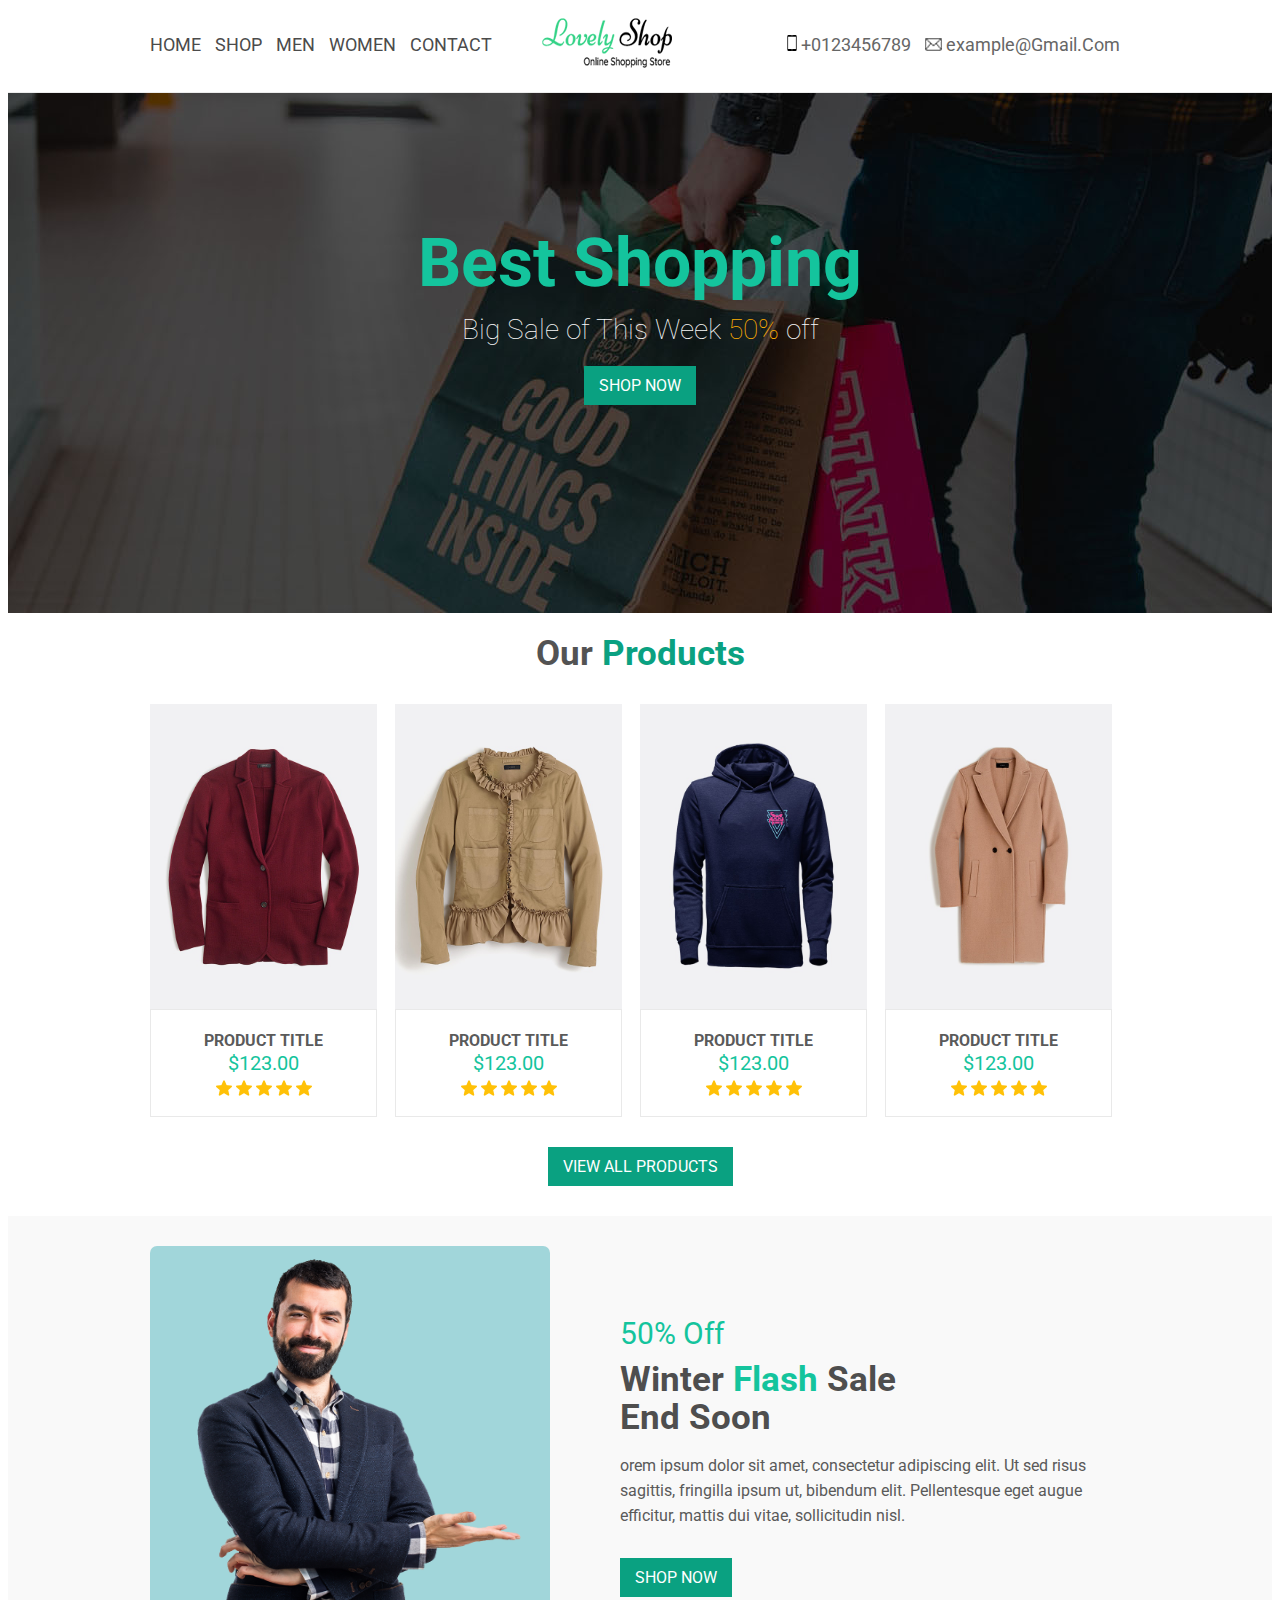
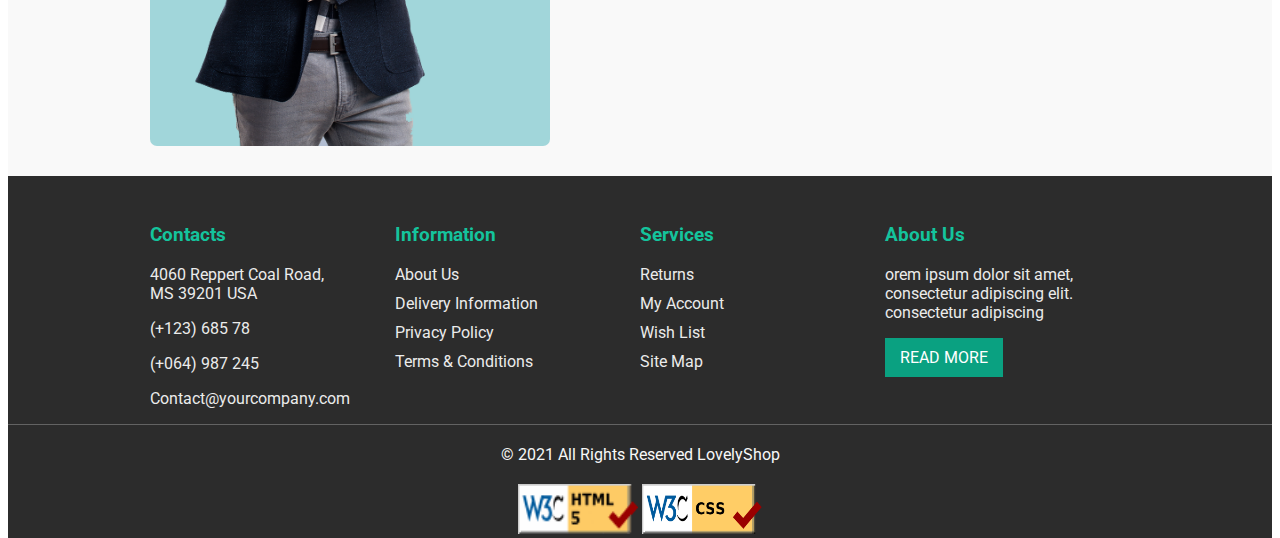
<file: welcome-page.html>
<!DOCTYPE html>
<html lang="en">
  <head>
    <meta charset="UTF-8" />
    <meta http-equiv="X-UA-Compatible" content="IE=edge" />
    <meta name="viewport" content="width=device-width, initial-scale=1.0" />
    <style>
        @import url('https://fonts.googleapis.com/css2?family=Roboto&display=swap');
    </style>
    <link rel="stylesheet" href="css/welcome-page.css">
    <title>Welcome Page</title>
  </head>
  <body>
      
     <header>
        <div class="menu">
            <ul class="left">
                <li><a href="#">Home</a></li>
                <li><a href="#">Shop</a></li>
                <li><a href="#">Men</a></li>
                <li><a href="#">Women</a></li>
                <li><a href="#">Contact</a></li>
            </ul>
            <div class="logo">
                <a href="#"><img src="images/logo.png" alt="logo"/></a>
            </div>
            <ul class="right">
                <li><img src="images/phone.png" alt="phone"/> +0123456789</li>
                <li><img src="images/email.png" alt="email"/> example@Gmail.Com</li>
            </ul>
        </div>
     </header>
     
     <div class="wrapper">
         <div class="wrapper-banner">
             <div class="banner-text">
                 <h1>Best Shopping</h1>
                 <h2>Big Sale of This Week <span>50%</span> off</h2>
                 <div class="button">
                     <a href="#">SHOP NOW</a>
                 </div>
             </div>
         </div>
         
         <div class="wrapper-content">
             <div class="wrapper-product">
                 <div class="title">
                     <h1>Our <span>Products</span></h1>
                 </div>
                 <div class="product">
                     <div class="product-image">
                         <img src="images/p1.jpg" alt="product"/>
                     </div>
                     <div class="product-desc">
                         <h3><a href="#">Product Title</a></h3>
                         <h4>$123.00</h4>
                         <ul>
                             <li><img src="images/star.png" alt="ratng"/></li>
                             <li><img src="images/star.png" alt="ratng"/></li>
                             <li><img src="images/star.png" alt="ratng"/></li>
                             <li><img src="images/star.png" alt="ratng"/></li>
                             <li><img src="images/star.png" alt="ratng"/></li>
                         </ul>
                     </div>
                 </div>
                 <div class="product">
                    <div class="product-image">
                        <img src="images/p3.jpg" alt="product"/>
                    </div>
                    <div class="product-desc">
                        <h3><a href="#">Product Title</a></h3>
                        <h4>$123.00</h4>
                        <ul>
                            <li><img src="images/star.png" alt="ratng"/></li>
                            <li><img src="images/star.png" alt="ratng"/></li>
                            <li><img src="images/star.png" alt="ratng"/></li>
                            <li><img src="images/star.png" alt="ratng"/></li>
                            <li><img src="images/star.png" alt="ratng"/></li>
                        </ul>
                    </div>
                </div>
                <div class="product">
                    <div class="product-image">
                        <img src="images/p2.jpg" alt="product"/>
                    </div>
                    <div class="product-desc">
                        <h3><a href="#">Product Title</a></h3>
                        <h4>$123.00</h4>
                        <ul>
                            <li><img src="images/star.png" alt="ratng"/></li>
                            <li><img src="images/star.png" alt="ratng"/></li>
                            <li><img src="images/star.png" alt="ratng"/></li>
                            <li><img src="images/star.png" alt="ratng"/></li>
                            <li><img src="images/star.png" alt="ratng"/></li>
                        </ul>
                    </div>
                </div>
                <div class="product">
                    <div class="product-image">
                        <img src="images/p4.jpg" alt="product"/>
                    </div>
                    <div class="product-desc">
                        <h3><a href="#">Product Title</a></h3>
                        <h4>$123.00</h4>
                        <ul>
                            <li><img src="images/star.png" alt="ratng"/></li>
                            <li><img src="images/star.png" alt="ratng"/></li>
                            <li><img src="images/star.png" alt="ratng"/></li>
                            <li><img src="images/star.png" alt="ratng"/></li>
                            <li><img src="images/star.png" alt="ratng"/></li>
                        </ul>
                    </div>
                </div>
                <div class="button product-btn">
                    <a href="#">VIEW ALL PRODUCTS</a>
                </div>
             </div>
         </div>
         <div class="wrapper-mid-content">
             <div class="mid-content">
                 <div class="left-content">
                     <img src="images/special.png" alt="special"/>
                 </div>
                 <div class="right-content">
                     <h3>50% Off</h3>
                     <h2>Winter <span> Flash </span>Sale <br>End Soon</h2>
                     <p>orem ipsum dolor sit amet, consectetur adipiscing elit. 
                    Ut sed risus sagittis, fringilla ipsum ut, bibendum elit. Pellentesque eget augue efficitur, 
                    mattis dui vitae, sollicitudin nisl.</p>
                    <div class="button">
                        <a href="#">SHOP NOW</a>
                    </div>
                 </div>
             </div>
         </div>
         <footer>
             <div class="wrap-footer-content">
             <div class="footer-content">
                 <div class="footer-box">
                     <h3>Contacts</h3>
                     <p>4060 Reppert Coal Road,<br>
                        MS 39201 USA</p>
                     <p>(+123) 685 78</p>
                     <p>(+064) 987 245</p>
                     <p>Contact@yourcompany.com</p>
                 </div>
                 <div class="footer-box">
                    <h3>Information</h3>
                    <ul>
                        <li><a href="#">About Us</a></li>
                        <li><a href="#">Delivery Information</a></li>
                        <li><a href="#">Privacy Policy</a></li>
                        <li><a href="#">Terms & Conditions</a></li>
                    </ul>
                </div>
                <div class="footer-box">
                    <h3>Services</h3>
                    <ul>
                        <li><a href="#">Returns</a></li>
                        <li><a href="#">My Account</a></li>
                        <li><a href="#">Wish List</a></li>
                        <li><a href="#">Site Map</a></li>
                    </ul>
                </div>
                <div class="footer-box">
                    <h3>About Us</h3>
                    <p>orem ipsum dolor sit amet, consectetur adipiscing elit. consectetur adipiscing</p>
                        <div class="button">
                            <a href="#">READ MORE</a>
                        </div>
                </div>                
             </div>  
             </div>
             <div class="footer-bottom">
                <p>© 2021 All Rights Reserved LovelyShop</p> <a href="https://validator.w3.org/nu/?doc=https://tohfanusrat.github.io/wap.github.io/welcome-page.html"><img src="images/HTML-checker.png" alt="html validator"/></a>
                 <a href="http://jigsaw.w3.org/css-validator/validator?uri=https%3A%2F%2Ftohfanusrat.github.io%2Fwap.github.io%2F&profile=css3svg&usermedium=all&warning=1&vextwarning="><img src="images/css_checker.png" alt="css validator"/></a>
              
            </div>
         </footer>
     </div>
  </body>
</html>
</file>
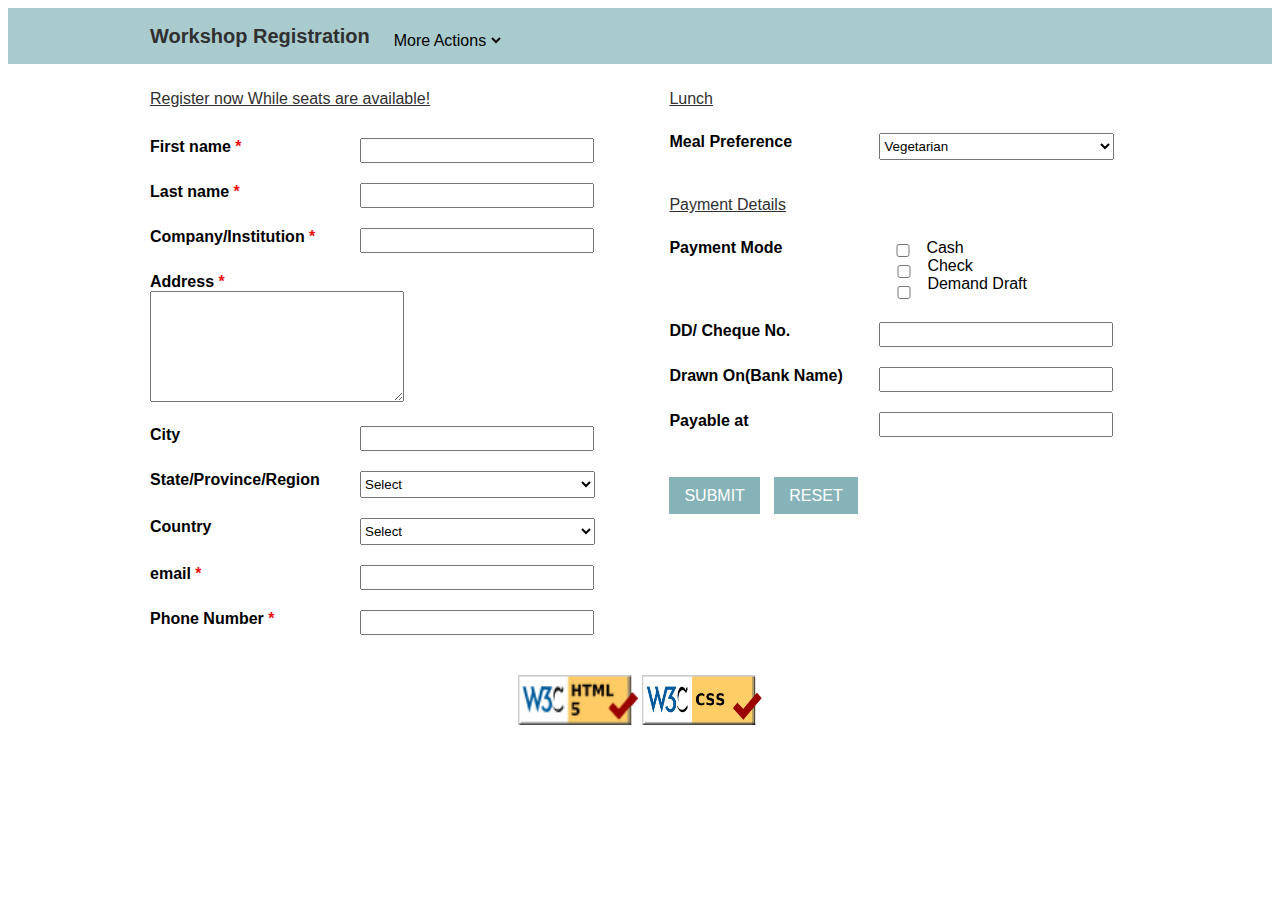
<file: workshop-registration.html>
<!DOCTYPE html>
<html lang="en">
  <head>
    <meta charset="UTF-8" />
    <meta http-equiv="X-UA-Compatible" content="IE=edge" />
    <meta name="viewport" content="width=device-width, initial-scale=1.0" />
    <link rel="stylesheet" href="css/registration-form.css" />
    <title>Workshop Registration</title>
  </head>
  <body>
    <header>
        <div class="header-main">
            <h2>Workshop Registration</h2>
            <select id="more-action" name="more-action">
                <option value="More Actions">More Actions</option>
                <option value="More Actions">Action 2</option>
                <option value="More Actions">Action 3</option>
                <option value="More Actions">Action 4</option>
            </select>
        </div>
    </header>
    <div class="wrapper-content">
        <div class="content">
            <div class="left-content">
                <p><a href="#">Register now While seats are available!</a></p>
            <form>
                <div class="input-field">
                    <label for="fname">First name <span>*</span></label>
                    <input type="text" id="fname" name="fname">
                </div>
                <div class="input-field">
                   <label for="lname">Last name <span>*</span></label>
                   <input type="text" id="lname" name="lname">
                </div>
                <div class="input-field">
                    <label for="company">Company/Institution <span>*</span></label>
                    <input type="text" id="company" name="company">
                 </div>
                 <div class="input-field">
                    <label for="address">Address <span>*</span></label>
                    <textarea id="address" name="address" rows="7" cols="29">
                    </textarea>
                </div>
                <div class="input-field">
                    <label for="city">City </label>
                    <input type="text" id="city" name="city">
                 </div>
                 <div class="input-field">
                    <label for="state">State/Province/Region </label>
                    <select id="state" name="state">
                        <option value="select">Select</option>
                        <option value="Iowa">Iowa</option>
                        <option value="Virginia">Virginia</option>
                        <option value="Colorado">Colorado</option>
                        <option value="Kansas">Kansas</option>
                    </select>
                 </div>
                 <div class="input-field">
                    <label for="country">Country </label>
                    <select id="country" name="country">
                        <option value="select">Select</option>
                        <option value="Bangladesh">Bangladesh</option>
                        <option value="USA">USA</option>
                        <option value="Canada">Canada</option>
                        <option value="Switzerland">Switzerland</option>
                    </select>
                 </div>
                 <div class="input-field">
                    <label for="email">email <span>*</span></label>
                    <input type="text" id="email" name="email">
                 </div>
                 <div class="input-field">
                    <label for="phone">Phone Number <span>*</span></label>
                    <input type="text" id="phone" name="phone">
                 </div>
            </form>
            </div>
            <div class="right-content">
                <p><a href="#">Lunch</a></p>
                <form>
                    <div class="input-field">
                        <label for="meal">Meal Preference </label>
                        <select id="meal" name="country">
                            <option value="vegetarian">Vegetarian</option>
                            <option value="Meditarian">Meditarian</option>
                            <option value="Nonveg">Non-veg</option>
                        </select>
                    </div>
                    <div class="input-field">
                       <p><a href="#">Payment Details</a></p>
                       <label for="mode">Payment Mode</label>
                       <input type="checkbox" id="mode" name="cash">Cash<br>
                       <input class="space" type="checkbox" id="mode1" name="check">Check<br>
                       <input class="space" type="checkbox" id="mode2" name="demand-draft">Demand Draft
                    </div>
                    <div class="input-field">
                       <label for="chequeno">DD/ Cheque No.</label>
                       <input type="text" id="chequeno" name="chequeno">
                    </div>
                    <div class="input-field">
                        <label for="bankname">Drawn On(Bank Name)</label>
                        <input type="text" id="bankname" name="bankname">
                     </div>
                     <div class="input-field">
                        <label for="payable">Payable at</label>
                        <input type="text" id="payable" name="payable">
                     </div>
                     <div class="input-field">
                        <div class="button">
                            <a href="#">Submit</a>
                            <a href="#">Reset</a>
                        </div>
                     </div>
                </form>
            </div>
        </div>
    </div>
    <footer>
        <a href="https://validator.w3.org/nu/?doc=https://tohfanusrat.github.io/wap.github.io/workshop-registration.html"><img src="images/HTML-checker.png" alt="html validator"/></a>
          <a href="http://jigsaw.w3.org/css-validator/validator?uri=https%3A%2F%2Ftohfanusrat.github.io%2Fwap.github.io%2F&profile=css3svg&usermedium=all&warning=1&vextwarning="><img src="images/css_checker.png" alt="css validator"/></a>
              
    </footer>
  </body>
</html>
</file>
<file: css/welcome-page.css>
body{
    font-family: -apple-system, BlinkMacSystemFont, 'Segoe UI', Roboto, Oxygen, Ubuntu, Cantarell, 'Open Sans', 'Helvetica Neue', sans-serif;
}
header{
    float: left;
    width: 100%;
    height: auto;
    background-color: #ffffff;
    padding: 10px 0px 20px 0px;
    border-bottom: 1px solid #ececec;
}
header .menu{
    margin: 0px auto;
    width: 980px;
    height: auto;
}
.menu ul.left{
    float: left;
    width: 40%;
    height: auto;
    display: inline;
    padding-left: 0px;
}
.menu ul.left li{
    list-style: none;
    display: inline;
    padding-right: 10px;

}
.menu ul.left li a{
    text-transform: uppercase;
    text-decoration: none;
    color: #4b4b4b;
    font-size: 18px;
    font-family: -apple-system, BlinkMacSystemFont, 'Segoe UI', Roboto, Oxygen, Ubuntu, Cantarell, 'Open Sans', 'Helvetica Neue', sans-serif;
}
.menu ul.left li a:hover{
    color: #05d3a6;
}
.menu .logo{
    float: left;
    width: 20%;
    height: auto;
}
.menu ul.right{
    float: right;
    width: 40%;
    height: auto;
    display: inline;
    padding-left: 0px;
    text-align: right;
}
.menu ul.right li{
    list-style: none;
    display: inline;
    padding-right: 10px;
    text-decoration: none;
    color: #666666;
    font-size: 18px;
    font-family: -apple-system, BlinkMacSystemFont, 'Segoe UI', Roboto, Oxygen, Ubuntu, Cantarell, 'Open Sans', 'Helvetica Neue', sans-serif;
}
.wrapper{
    float: left;
    width: 100%;
    height: auto;
}
.wrapper-content{
    float: left;
    width: 100%;
    height: auto;
}
.wrapper-banner{
    float: left;
    width: 100%;
    height: 520px;
    background-image: url(../images/banner.jpg);    
    background-position: left top;
}
.banner-text{
   margin: 0px auto;
   width: 980px;
   height: auto;
   text-align: center;
}
.banner-text h1{
    color: #14c49d;
    font-size: 68px;
    font-family: -apple-system, BlinkMacSystemFont, 'Segoe UI', Roboto, Oxygen, Ubuntu, Cantarell, 'Open Sans', 'Helvetica Neue', sans-serif;
    margin-top: 130px;
    margin-bottom: 5px;
    padding-bottom: 0px;
}
.banner-text h2{
    color: #f8f8f8;
    font-size: 28px;
    font-family: -apple-system, BlinkMacSystemFont, 'Segoe UI', Roboto, Oxygen, Ubuntu, Cantarell, 'Open Sans', 'Helvetica Neue', sans-serif;
    margin-bottom: 20px;
    font-weight: lighter;
    margin-top: 10px;
}
.banner-text h2 span{
    color: #ffaf02;
}
.button{
    float: left;
    width:100%;
    height: auto;
    margin-top: 10px;
}
.button a{
    padding: 10px 15px 10px 15px;
    background-color:#0aa181;
    text-decoration: none;
    color: #ffffff;
    font-family: -apple-system, BlinkMacSystemFont, 'Segoe UI', Roboto, Oxygen, Ubuntu, Cantarell, 'Open Sans', 'Helvetica Neue', sans-serif;
}
.button a:hover{
    background-color: #ffaf02;
    ;
}
.wrapper-content{
    float: left;
    width: 100%;
    height: auto;
}
.wrapper-product{
    margin:0px auto;
    width: 980px;
    height: auto;
}
.title{
    float: left;
    width: 100%;
    height: auto;
    margin-bottom: 10px;
    text-align: center;
}
.title h1{
    color: #535353;
    font-size: 35px;
    font-family: -apple-system, BlinkMacSystemFont, 'Segoe UI', Roboto, Oxygen, Ubuntu, Cantarell, 'Open Sans', 'Helvetica Neue', sans-serif;
    margin: 20px 0px 20px 0px;
}
.title h1 span{
    color: #0aa181;
}
.product{
    float: left;
    width: 23%;
    height: auto;
    margin-right: 2%;
}
.product-image{
    float: left;
    width: 100%;
    height: 305px;
}
.product-image img{
    width: 227px;
    height: 305px;
}
.product-desc{
    float: left;
    width: 100%;
    height: auto;
    text-align: center;
    padding: 0px 0px 0px 0px;
    border:1px solid #e9e9e9
}
.product-desc h3{
    margin-bottom: 0px;
}
.product-desc h3 a{
    color: #5a5a5a;
    font-size: 16px;
    margin-bottom: 0px;
    text-transform: uppercase;
    text-decoration: none;
    font-family: -apple-system, BlinkMacSystemFont, 'Segoe UI', Roboto, Oxygen, Ubuntu, Cantarell, 'Open Sans', 'Helvetica Neue', sans-serif;
}
.product-desc h3 a:hover{
    color: #14c49d;
}
.product-desc h4{
    color: #14c49d;
    font-size: 20px;
    font-weight:normal;
    font-family: -apple-system, BlinkMacSystemFont, 'Segoe UI', Roboto, Oxygen, Ubuntu, Cantarell, 'Open Sans', 'Helvetica Neue', sans-serif;
    margin-top: 0px;
    margin-bottom: 0px;
}
.product-desc ul{
    float: left;
    width: 100%;
    height: auto;
    text-align: center;
    padding-left: 0px;
    margin-top: 5px;
}
.product-desc ul li{
    display: inline;
    list-style: none;
}
.product-btn{
    float: left;
    width: 100%;
    text-align: center;
    margin: 40px 0px;
}
.wrapper-mid-content{
    float: left;
    width: 100%;
    height: auto;
    background-color: #f9f9f9;
    padding: 30px 0px;
}
.mid-content{
    margin: 0px auto;
    width: 980px;
    height: auto;
}
.left-content{
    float: left;
    width: 42%;
    height: auto;
    margin-right: 3%;
}
.left-content img{
    float: left;
    width: 400px;
    height: 500px;
    border-radius: 7px;
}
.right-content{
    float: right;
    width: 52%;
    height: auto;
    margin-top: 70px;
    margin-left: 3%;
}
.right-content h3{
    color: #14c49d;
    font-size: 30px;
    font-weight:normal;
    font-family: -apple-system, BlinkMacSystemFont, 'Segoe UI', Roboto, Oxygen, Ubuntu, Cantarell, 'Open Sans', 'Helvetica Neue', sans-serif;
    margin-top: 0px;
    margin-bottom: 10px;
}
.right-content h2{
    color: #4e4e4e;
    font-size: 35px;
    font-weight:bolder;
    font-family: -apple-system, BlinkMacSystemFont, 'Segoe UI', Roboto, Oxygen, Ubuntu, Cantarell, 'Open Sans', 'Helvetica Neue', sans-serif;
    margin-top: 0px;
    margin-bottom: 0px;
    line-height: 38px;
}
.right-content h2 span{
    color: #14c49d;
}
.right-content p{
    color:#5a5a5a;
    font-size:16px;
    line-height: 25px;
    margin-bottom: 30px;
    font-family: -apple-system, BlinkMacSystemFont, 'Segoe UI', Roboto, Oxygen, Ubuntu, Cantarell, 'Open Sans', 'Helvetica Neue', sans-serif;
}
footer{
    float: left;
    width: 100%;
    height: auto;
    background-color: #2c2c2c;
}
.wrap-footer-content{
    float: left;
    width: 100%;
    height: auto;
    background-color: #2c2c2c;
    border-bottom: 1px solid #636363;
}
.footer-content{
    margin: 0px auto;
    width: 980px;
    height: auto;
    padding: 30px 0px;
}
.footer-box{
    float: left;
    width: 24%;
    height: auto;
    margin-right: 1%;
}
.footer-box h3{
    color: #14c49d;
    font-family: -apple-system, BlinkMacSystemFont, 'Segoe UI', Roboto, Oxygen, Ubuntu, Cantarell, 'Open Sans', 'Helvetica Neue', sans-serif;
}
.footer-box p{
    color: #ebebeb;
    font-family: -apple-system, BlinkMacSystemFont, 'Segoe UI', Roboto, Oxygen, Ubuntu, Cantarell, 'Open Sans', 'Helvetica Neue', sans-serif;
}
.footer-box ul{
    margin-left: 0px;
    padding-left: 0px;
}
.footer-box ul li{
    list-style: none;
    margin-bottom: 10px;
}
.footer-box ul li a{
    color: #ebebeb;
    text-decoration: none;
    font-family: -apple-system, BlinkMacSystemFont, 'Segoe UI', Roboto, Oxygen, Ubuntu, Cantarell, 'Open Sans', 'Helvetica Neue', sans-serif;
}
.footer-box ul li a:hover{
    color: #14c49d;
}
.footer-bottom{
    float: left;
    width: 100%;
    height: auto;
    text-align: center;
    display: inline;
}
.footer-bottom p{
    color: #f8f8f8;
    font-size: 16px;
    margin: 20px 0px;
    font-family: -apple-system, BlinkMacSystemFont, 'Segoe UI', Roboto, Oxygen, Ubuntu, Cantarell, 'Open Sans', 'Helvetica Neue', sans-serif;
}
.footer-bottom img{
    width: 120px;
    height: 50px;
}
</file>
<file: css/registration-form.css>
body{
    font-family: -apple-system, BlinkMacSystemFont, 'Segoe UI', Roboto, Oxygen, Ubuntu, Cantarell, 'Open Sans', 'Helvetica Neue', sans-serif;
}
p{
    color: #303030;
}
p a{
    color: #303030;
}
header{
    float: left;
    width: 100%;
    height: auto;
    background-color: #a9cbce;
}
.header-main{
    margin:0px auto;
    width: 980px;
    height: auto;
    display: flex;
}
.header-main h2{
    color: #303030;
    font-size: 20px;
    margin-right: 20px;
}
.header-main select{
    background: transparent;
    border:none;
    font-size: 16px;
    height: 40px;
    margin-top: 12px;
}
.wrapper-content{
    float: left;
    width: 100%;
    height: auto;
    margin-bottom: 20px;
}
.content{
    margin: 0px auto;
    width: 980px;
    height: auto;
}
.left-content{
    float: left;
    width: 47%;
    height: auto;
    margin-right: 3%;
    padding-top: 10px;
}
.left-content p{
    margin-bottom: 30px;
}
.input-field{
    float: left;
    width: 100%;
    height: auto;
    margin-bottom: 20px;
}
.input-field label{
    float: left;
    width:190px;
    margin-right: 20px;
    font-weight: bolder;
}
.input-field input{
    width: 230px;
    padding: 3px 0px;
}
.input-field select{
    width: 235px;
    padding: 4px 0px;
}
.input-field span{
    color: #ec1111;
}
.right-content{
    float: right;
    width: 47%;
    height: auto;
    margin-left: 3%;
    margin-top: 10px;
}
.right-content .input-field{
    float: left;
    width: 100%;
    height: auto;
    margin-bottom: 20px;
    display: inline;
}
.right-content p{
    margin-bottom: 25px;
}
.right-content .input-field input[type="checkbox"]{
    float: left;
    width: 40px;
    margin-top: 5px;
}
.right-content .input-field input.space{
    margin-left: 215px;
}
.button{
        float: left;
        width:100%;
        height: auto;
        margin-top: 30px;
    }
.button a{
        padding: 10px 15px 10px 15px;
        background-color:#86b3b8;
        text-decoration: none;
        color: #ffffff;
        margin-right: 10px;
        text-transform: uppercase;
    }
.button a:hover{
        background-color: #525151;
}
footer{
    text-align: center;
}
footer img{
    width: 120px;
    height: 50px;
}
</file>
